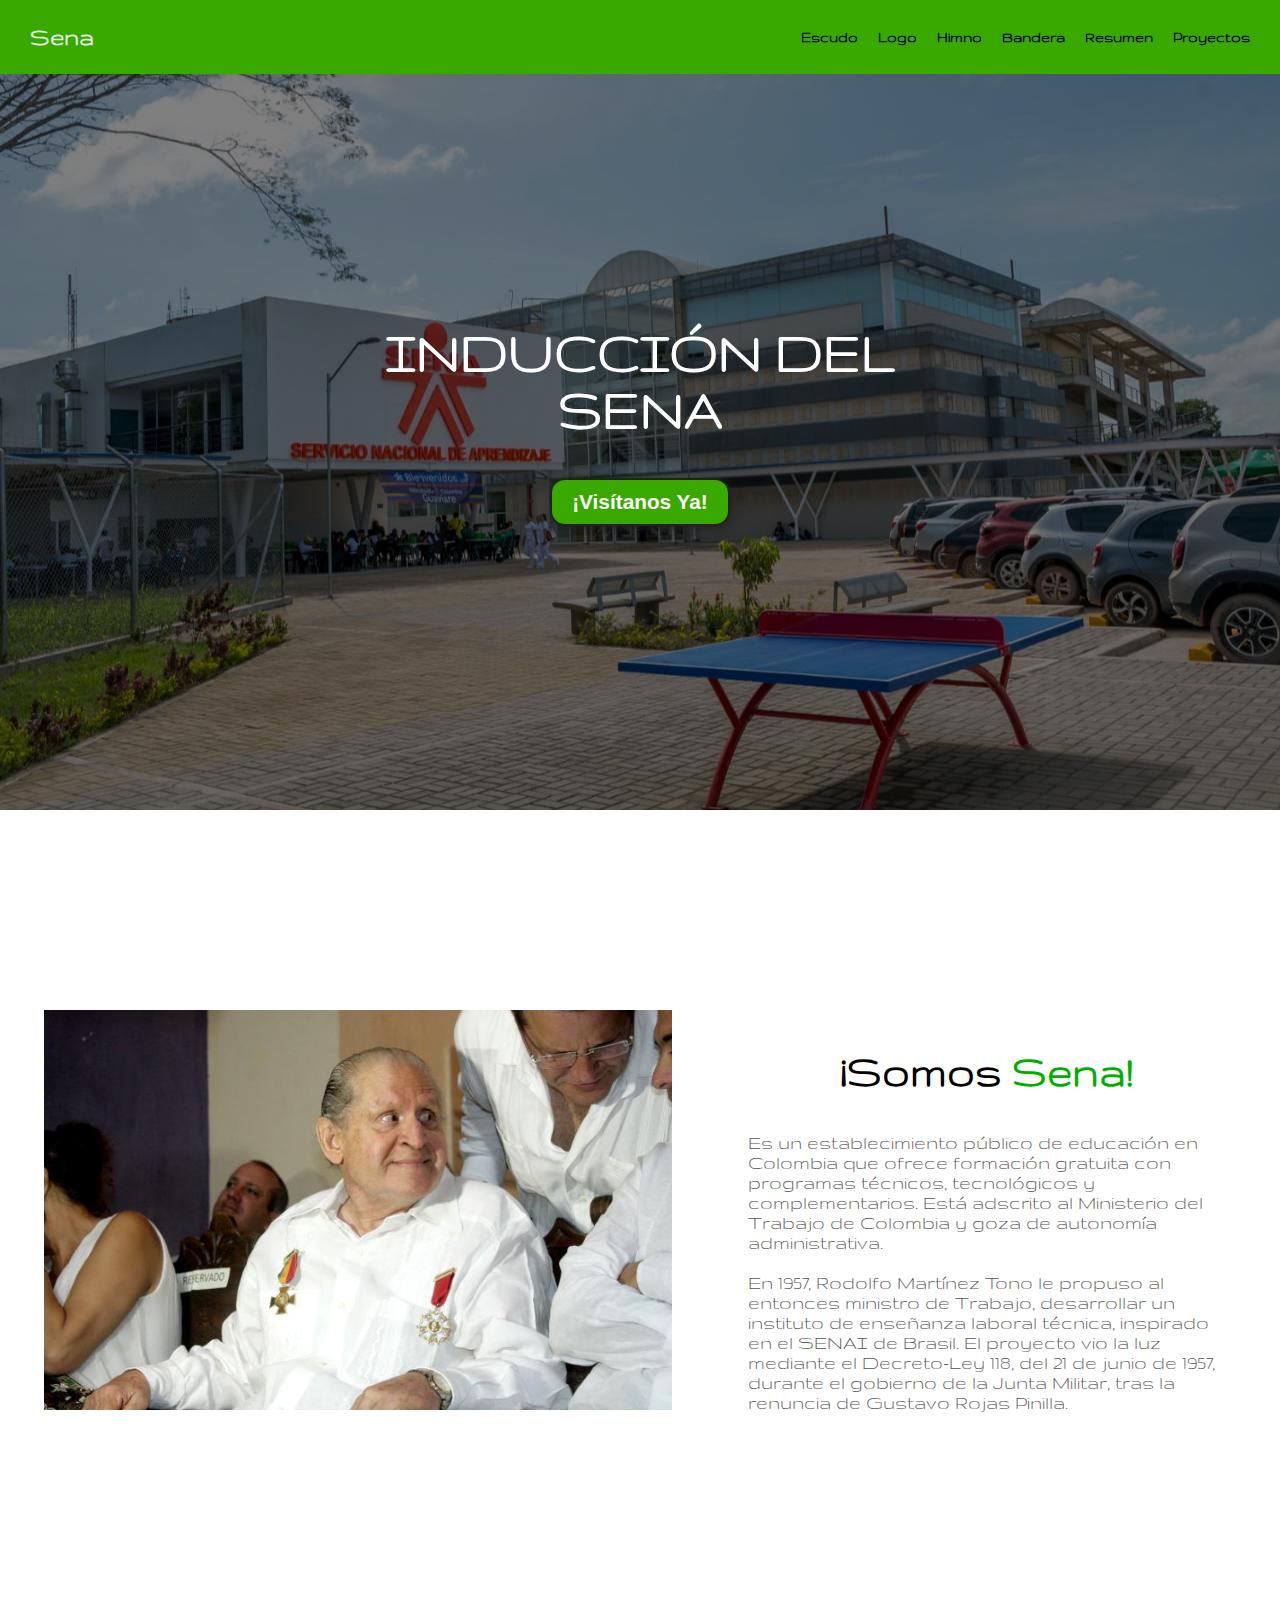
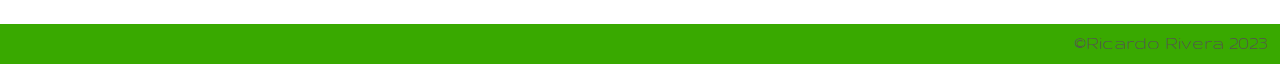
<file: sitio sena/index.html>
<!DOCTYPE html>
<html lang="en">

<head>
    <link rel="stylesheet" href="styles.css">
 <link rel="icon" href="MEDIA/icono1.ico">   
    <title>Sena Inducción</title>

    <link rel="preconnect" href="https://fonts.googleapis.com">
    <link rel="preconnect" href="https://fonts.gstatic.com" crossorigin>
    <link href="https://fonts.googleapis.com/css2?family=Gruppo&display=swap" rel="stylesheet">

</head>

<body>
    <header>
        <div class="container">
            <a href="#" class="logo">Sena</a>
            <nav>
                <a href="escudo.html">Escudo</a>
                <a href="logo.html">Logo</a>
                <a href="himno.html">Himno</a>
                <a href="bandera.html">Bandera</a>
                <a href="resumen.html">Resumen</a>
                <a href="proyecto.html">Proyectos</a>
            </nav>
        </div>
    </header>
    

    <section id="hero">
        <h1>INDUCCIÓN DEL <br> SENA </h1>
        <form action="https://www.sena.edu.co/es-co/Paginas/default.aspx" target="_blank">
            <button type="submit" ta>¡Visítanos Ya!</button>
        </form>
    </section>

    <section id="sobre-nosotros">
        <div class="container">
            <div class="img-container"></div>
            <div class="texto">
                <h2>¡Somos <span class="color-acento">Sena! </span></h2>
                <p> Es un establecimiento público de educación en Colombia que ofrece formación gratuita
                     con programas técnicos, tecnológicos y complementarios. Está adscrito al Ministerio del 
                     Trabajo de Colombia y goza de autonomía administrativa. <br> <br>
                     En 1957, Rodolfo Martínez Tono le propuso al entonces ministro de Trabajo, 
                     desarrollar un instituto de enseñanza laboral técnica, inspirado en el SENAI de Brasil. El proyecto 
                     vio la luz mediante el Decreto-Ley 118, del 21 de junio de 1957, durante el gobierno de 
                     la Junta Militar, tras la renuncia de Gustavo Rojas Pinilla.</p>
            </div>
        </div>
    </section>

    <footer>
      <p>&copy;Ricardo Rivera 2023</p>
    </footer>







</body>

</html>
</file>
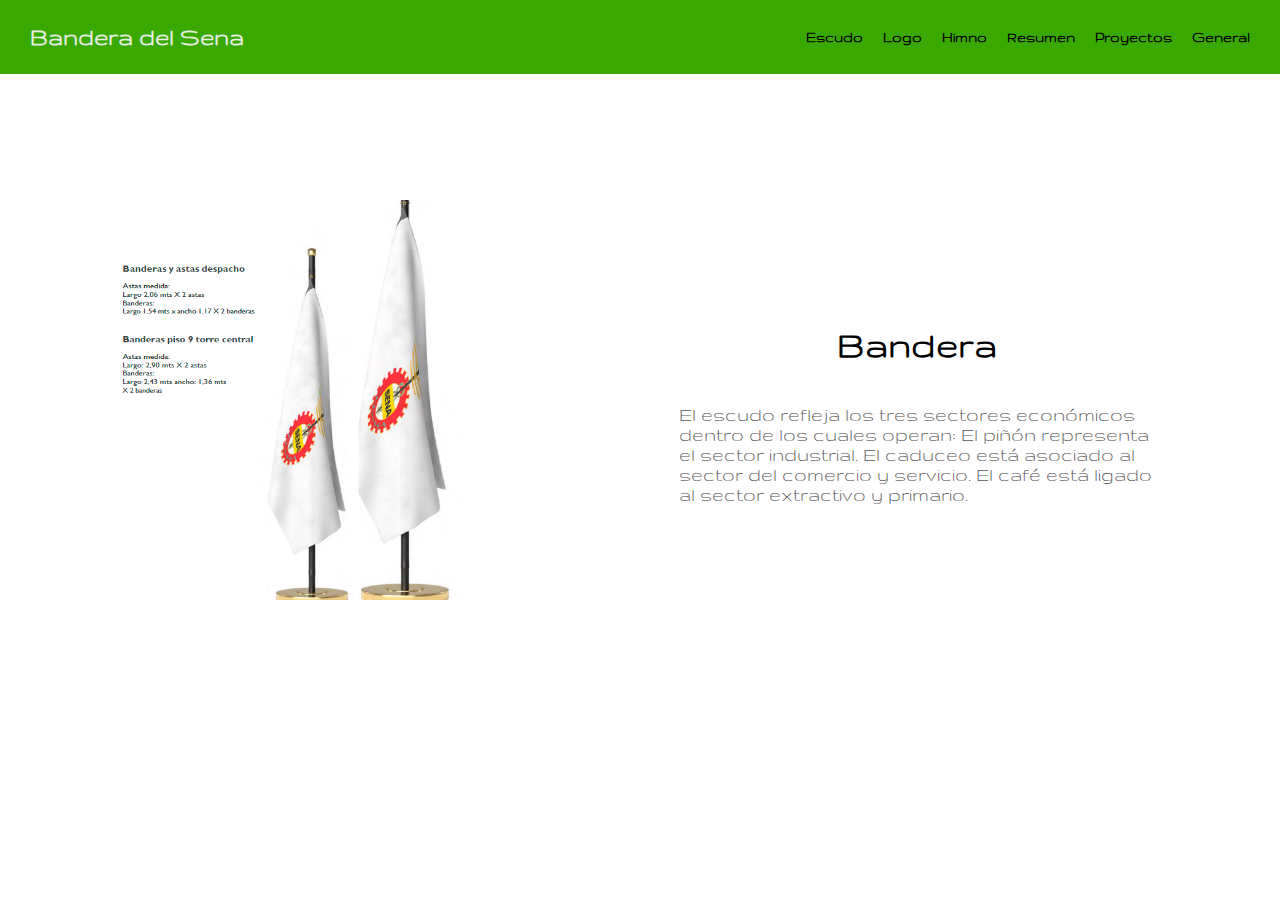
<file: sitio sena/bandera.html>
<!DOCTYPE html>
<html lang="en">
<head>
    <link rel="stylesheet" href="bandera.css">
    <link rel="icon" href="MEDIA/icono1.ico">   
    
    <link rel="preconnect" href="https://fonts.googleapis.com">
    <link rel="preconnect" href="https://fonts.gstatic.com" crossorigin>
    <link href="https://fonts.googleapis.com/css2?family=Gruppo&display=swap" rel="stylesheet">

    <title>Bandera Sena</title>

</head>
<body>
    <header>
        <div class="container">
            <a href="#" class="logo">Bandera del Sena</a>
            <nav>
                <a href="escudo.html">Escudo</a>
                <a href="logo.html">Logo</a>
                <a href="himno.html">Himno</a>
                <a href="resumen.html">Resumen</a>
                <a href="proyecto.html">Proyectos</a>
                <a href="index.html">General</a>

            </nav>
        </div>
    </header>

    <section id="Bandera">
        <div class="container">
            <div class="img-container"></div>
            <div class="texto">
                <h3>Bandera</h3>
                <p>El escudo refleja los tres sectores económicos dentro de los cuales 
                    operan: El piñón representa el sector industrial. El caduceo está asociado al sector del  comercio y servicio. El café está ligado al sector extractivo y primario.</p>
            </div>
        </div>
    </section>



</body>
</html>
</file>
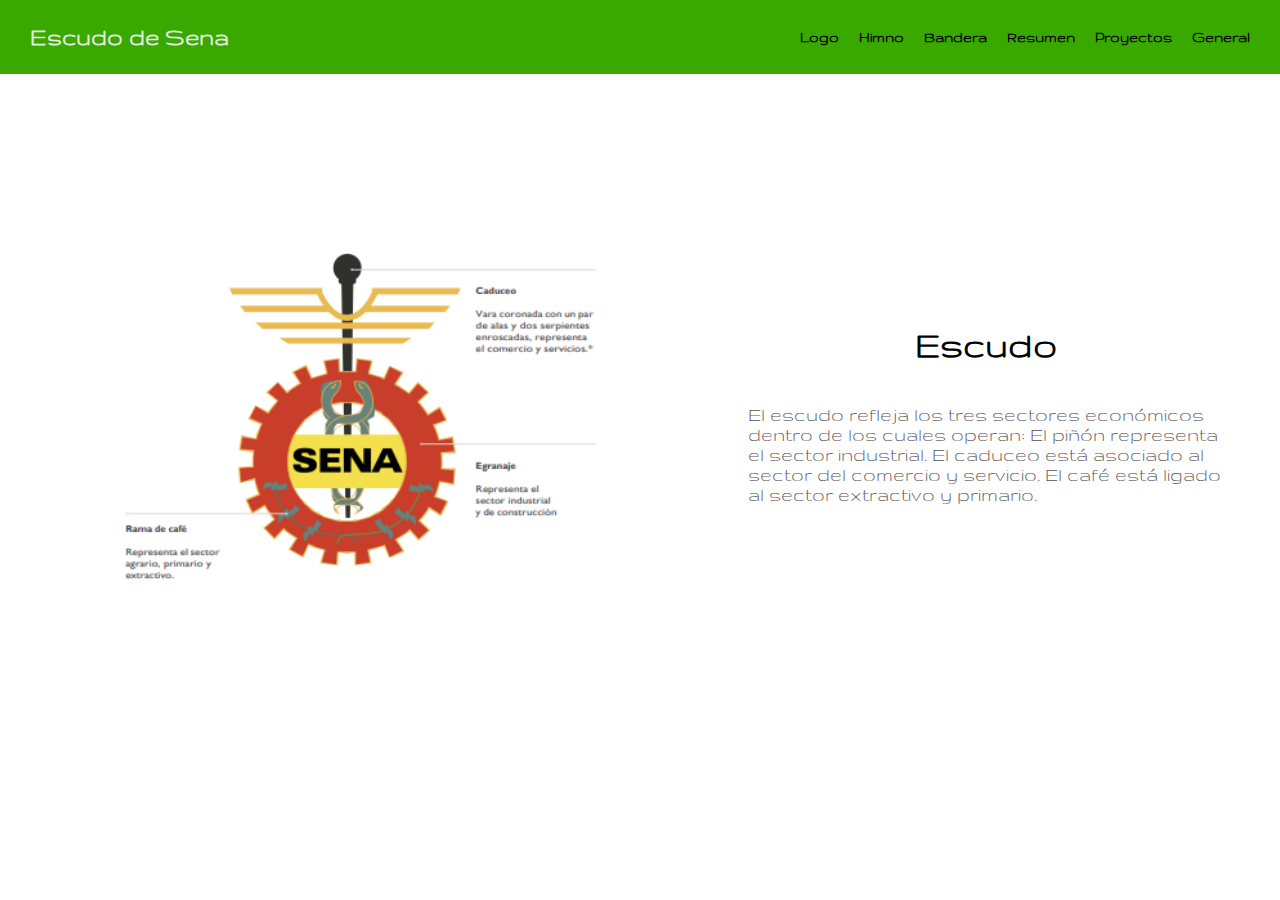
<file: sitio sena/escudo.html>
<!DOCTYPE html>
<html lang="en">
<head>
    <link rel="stylesheet" href="escudo.css">
    <link rel="icon" href="MEDIA/icono1.ico">   
    
    <link rel="preconnect" href="https://fonts.googleapis.com">
    <link rel="preconnect" href="https://fonts.gstatic.com" crossorigin>
    <link href="https://fonts.googleapis.com/css2?family=Gruppo&display=swap" rel="stylesheet">
    
    <title>Escudo Sena</title>

</head>
<body>
    <header>
        <div class="container">
            <a href="#" class="logo">Escudo de  Sena</a>
            <nav>
                <a href="logo.html">Logo</a>
                <a href="himno.html">Himno</a>
                <a href="bandera.html">Bandera</a>
                <a href="resumen.html">Resumen</a>
                <a href="proyecto.html">Proyectos</a>
                <a href="index.html" >General</a>

            </nav>
        </div>
    </header>

    <section id="Escudo">
        <div class="container">
            <div class="img-container"></div>
            <div class="texto">
                 <h3>Escudo</h3>
                <p>El escudo refleja los tres sectores económicos dentro de los cuales 
                    operan: El piñón representa el sector industrial. El caduceo está asociado al sector del  comercio y servicio. El café está ligado al sector extractivo y primario.
                </p>
            </div>
        </div>
    </section>



 
    
</body>
</html>
</file>
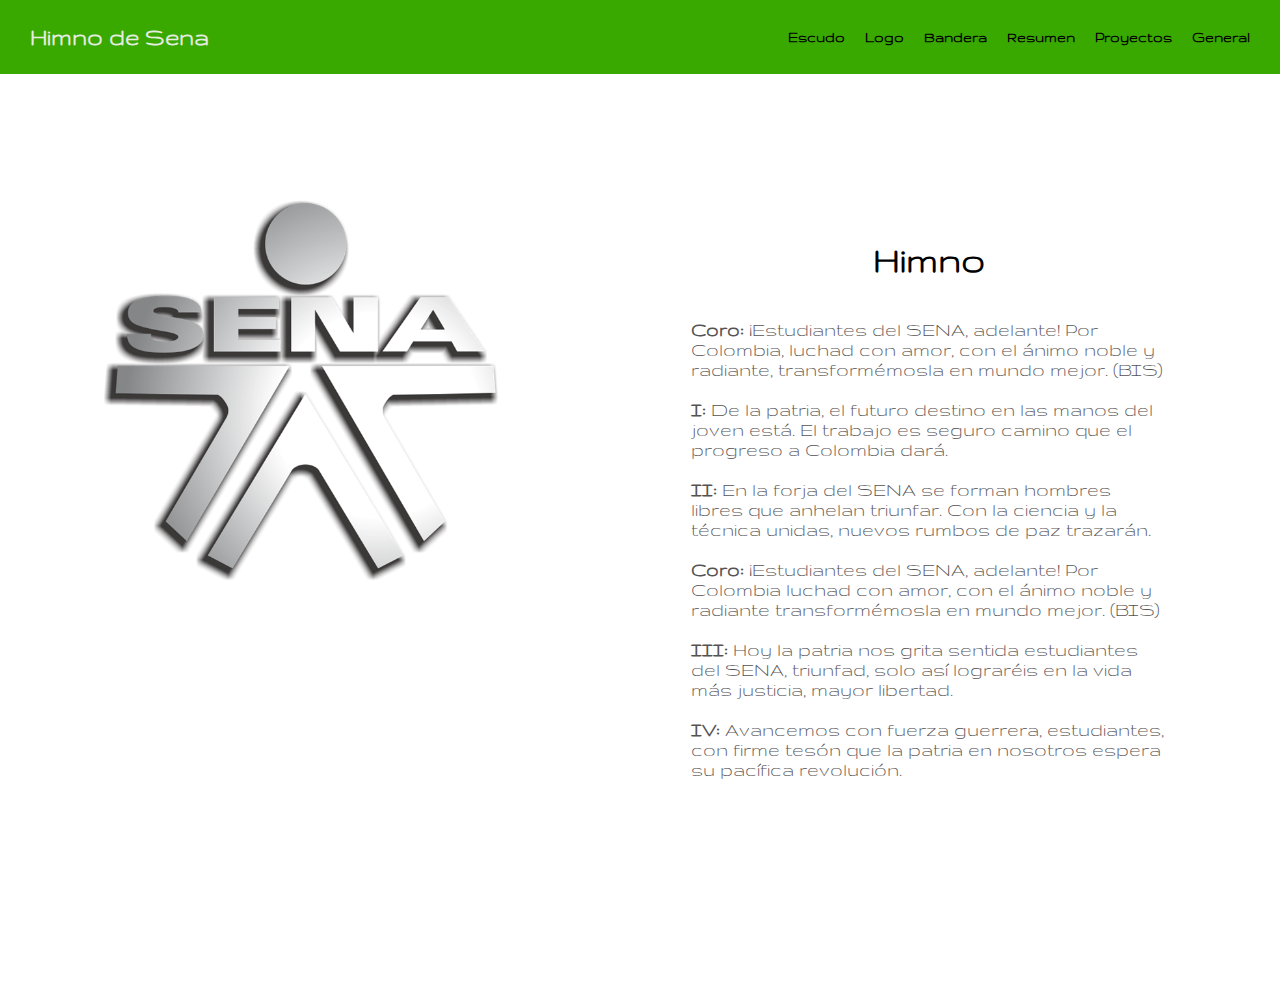
<file: sitio sena/himno.html>
<!DOCTYPE html>
<html lang="en">
<head>
    <link rel="stylesheet" href="himno.css">
    <link rel="icon" href="MEDIA/icono1.ico">   
    
    <link rel="preconnect" href="https://fonts.googleapis.com">
    <link rel="preconnect" href="https://fonts.gstatic.com" crossorigin>
    <link href="https://fonts.googleapis.com/css2?family=Gruppo&display=swap" rel="stylesheet">

    <title>Himno Sena</title>

</head>
<body>
    <header>
        <div class="container">
            <a href="#" class="logo">Himno de Sena</a>
            <nav>
                <a href="escudo.html">Escudo</a>
                <a href="logo.html">Logo</a>
                <a href="bandera.html">Bandera</a>
                <a href="resumen.html">Resumen</a>
                <a href="proyecto.html">Proyectos</a>
                <a href="index.html">General</a>

            </nav>
        </div>
    </header>

    <section id="Himno">
        <div class="container">
            <div class="img-container"></div>
            <div class="texto">
                <h3>Himno</h3>
                <p> <b>Coro:</b>
                    ¡Estudiantes del SENA, adelante! Por Colombia, luchad con amor, con el ánimo noble y radiante, transformémosla en mundo mejor. (BIS)
                <br> <br>
                 <b>I:</b>    
                 De la patria, el futuro destino en las manos del joven está. El trabajo es seguro camino que el progreso a Colombia dará.
                <br> <br>
                <b>II:</b>   
                En la forja del SENA se forman hombres libres que anhelan triunfar. Con la ciencia y la técnica unidas, nuevos rumbos de paz trazarán.
                <br> <br>
                <b>Coro:</b>
                ¡Estudiantes del SENA, adelante! Por Colombia luchad con amor, con el ánimo noble y radiante transformémosla en mundo mejor. (BIS)
                <br> <br>
                <b>III:</b>
                Hoy la patria nos grita sentida estudiantes del SENA, triunfad, solo así lograréis en la vida más justicia, mayor libertad.
                <br> <br>
                <b>IV:</b> 
                Avancemos con fuerza guerrera, estudiantes, con firme tesón que la patria en nosotros espera su pacífica revolución.</p>
            </div>
        </div>
    </section>


</body>
</html>
</file>
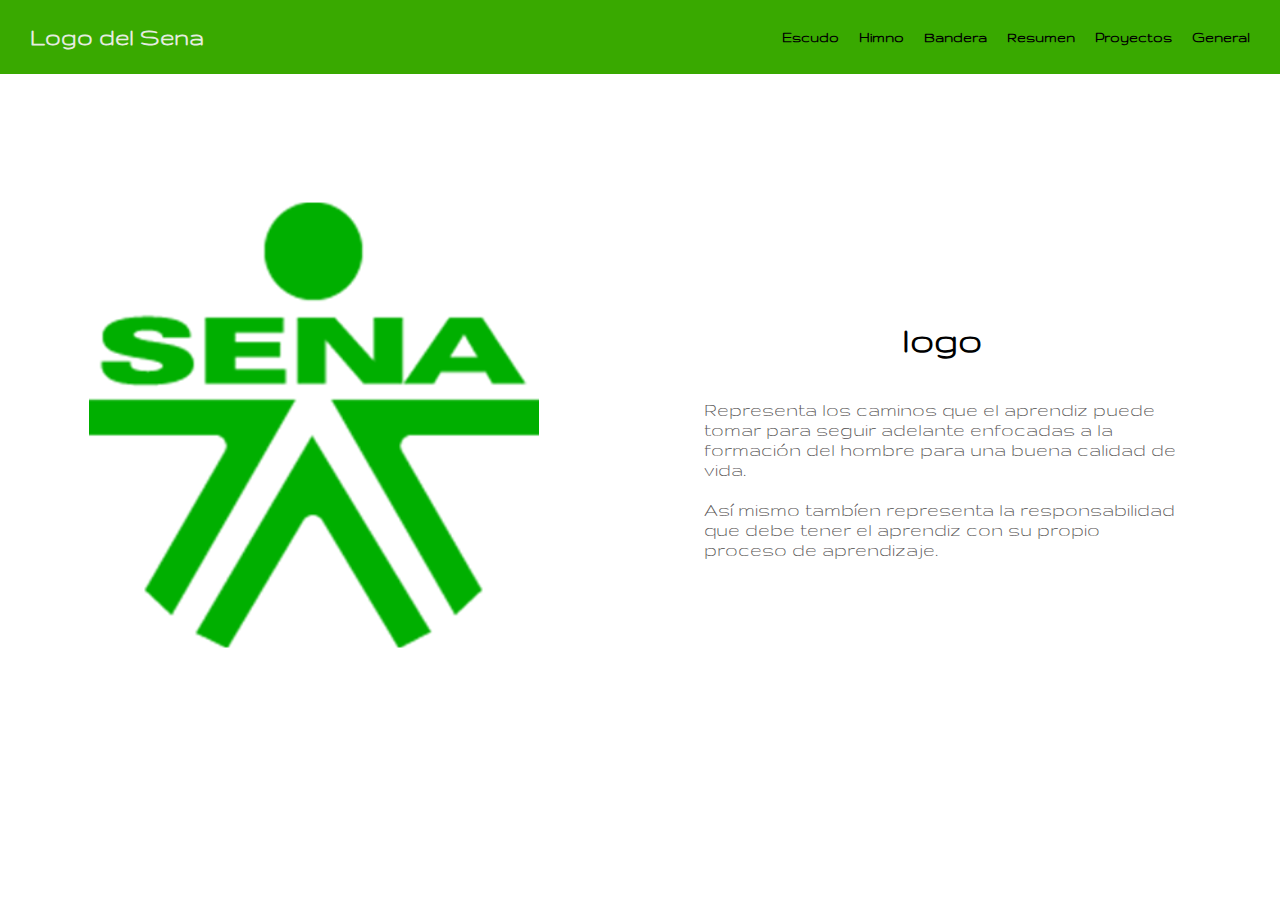
<file: sitio sena/logo.html>
<!DOCTYPE html>
<html lang="en">
<head>
    <link rel="stylesheet" href="logo.css">
    <link rel="icon" href="MEDIA/icono1.ico">   
    
    <link rel="preconnect" href="https://fonts.googleapis.com">
    <link rel="preconnect" href="https://fonts.gstatic.com" crossorigin>
    <link href="https://fonts.googleapis.com/css2?family=Gruppo&display=swap" rel="stylesheet">
    
    <title>Logo Sena </title>

</head>
<body>
    <header>
        <div class="container">
            <a href="#" class="logo">Logo del Sena</a>
            <nav>
                <a href="escudo.html">Escudo</a>
                <a href="himno.html">Himno</a>
                <a href="bandera.html">Bandera</a>
                <a href="resumen.html">Resumen</a>
                <a href="proyecto.html">Proyectos</a>
                <a href="index.html" >General</a>

            </nav>
        </div>
    </header>
    
    <section id="logo">
        <div class="container">
            <div class="img-container"></div>
            <div class="texto">
                <h3>logo</h3>
                <p>Representa los caminos que el aprendiz puede tomar para seguir adelante enfocadas a la formación del hombre para una buena calidad de vida.
                    <br> <br>
                    Así mismo tambíen representa la responsabilidad que debe tener el aprendiz con su propio proceso de aprendizaje.
                </p>
            </div>
        
        </div>
    </section>


</body>
</html>
</file>
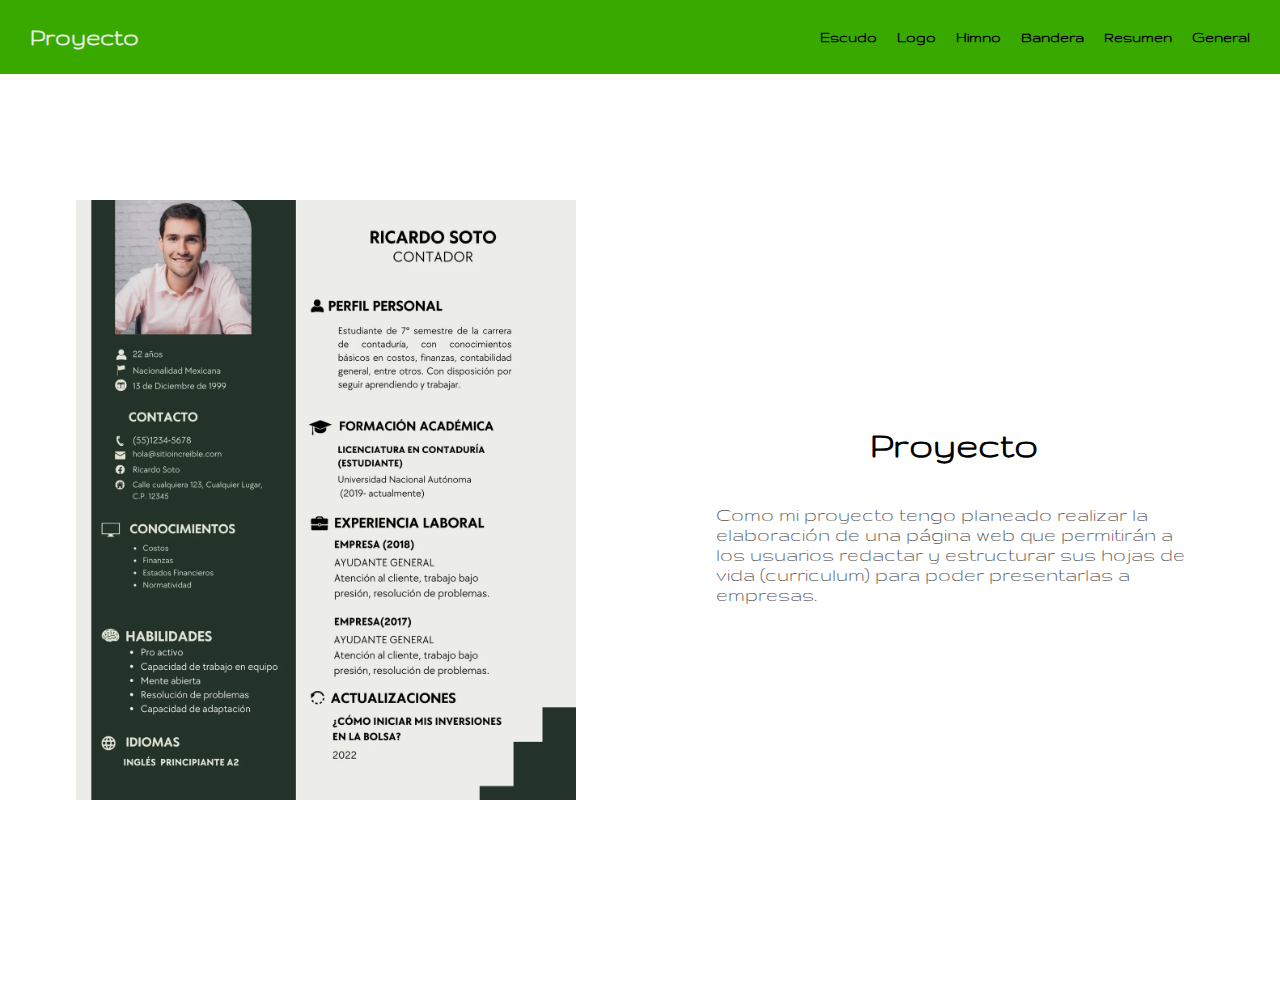
<file: sitio sena/proyecto.html>
<!DOCTYPE html>
<html lang="en">

<head>
    <link rel="stylesheet" href="proyecto.css">
 <link rel="icon" href="MEDIA/icono1.ico">   
    <title>Sena Inducción</title>

    <link rel="preconnect" href="https://fonts.googleapis.com">
    <link rel="preconnect" href="https://fonts.gstatic.com" crossorigin>
    <link href="https://fonts.googleapis.com/css2?family=Gruppo&display=swap" rel="stylesheet">

</head>

<body>
    <header>
        <div class="container">
            <a href="#" class="logo">Proyecto</a>
            <nav>
                <a href="escudo.html">Escudo</a>
                <a href="logo.html">Logo</a>
                <a href="himno.html">Himno</a>
                <a href="bandera.html">Bandera</a>
                <a href="resumen.html">Resumen</a>
                <a href="index.html">General</a>
            </nav>
        </div>
    </header>
    
    <section id="Proyectos">
        <div class="container">
            <div class="img-container"></div>
            <div class="texto">
                <h3>Proyecto</h3>
                <p>Como mi proyecto tengo planeado realizar la elaboración de una página web que permitirán a los usuarios redactar y 
                    estructurar sus hojas de vida (curriculum) para poder presentarlas a empresas.</p>
            </div>
        </div>
    </section>










</body>

</html>
</file>
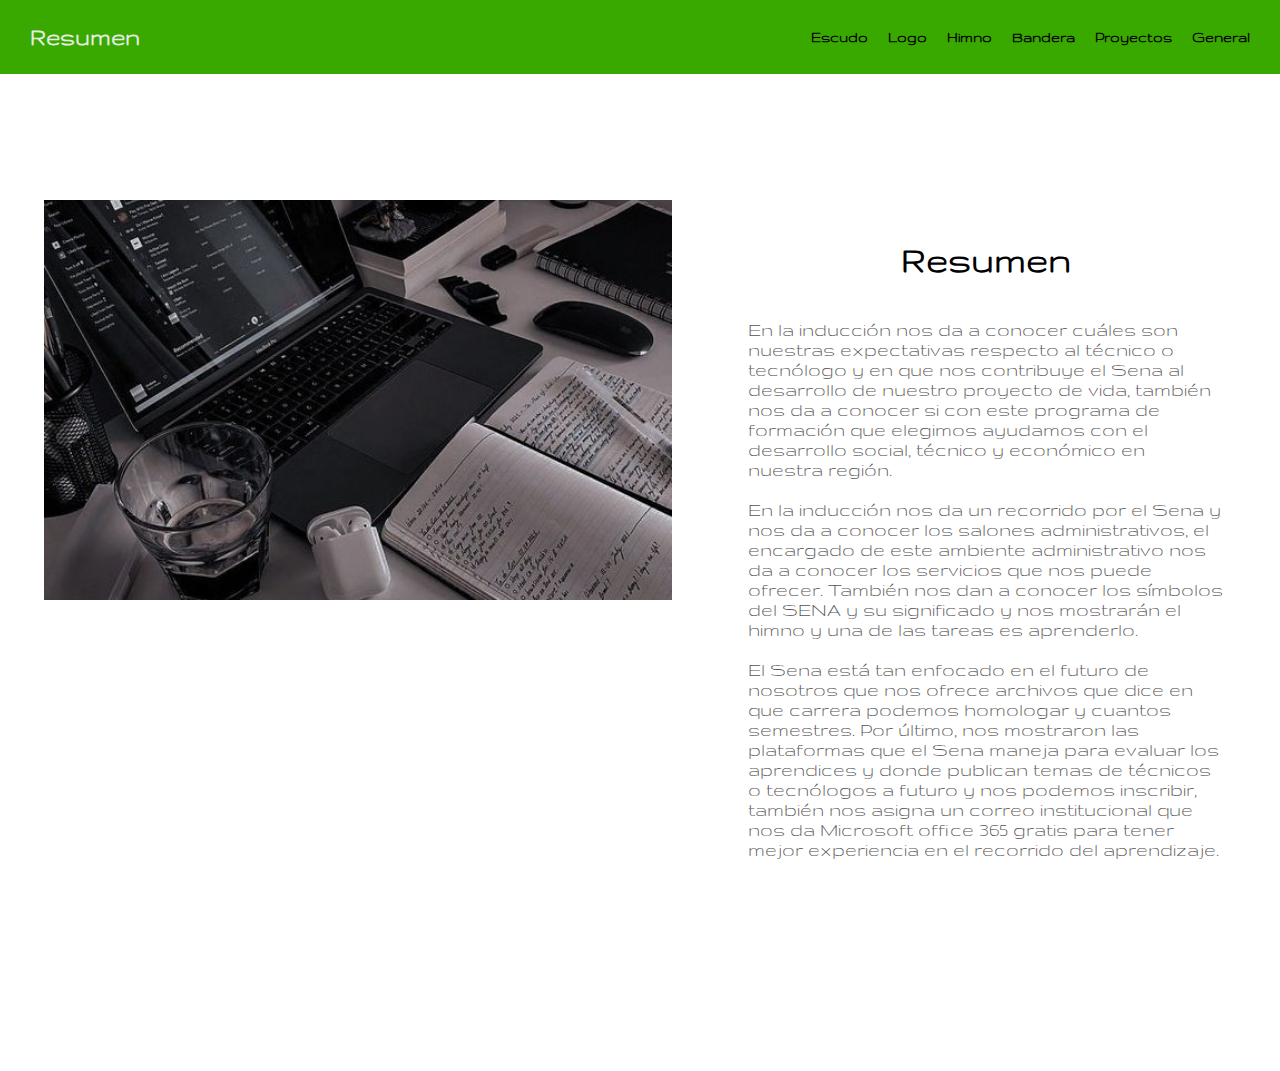
<file: sitio sena/resumen.html>
<!DOCTYPE html>
<html lang="en">
<head>
    <link rel="stylesheet" href="resumen.css">
    <link rel="icon" href="MEDIA/icono1.ico">   
    
    <link rel="preconnect" href="https://fonts.googleapis.com">
    <link rel="preconnect" href="https://fonts.gstatic.com" crossorigin>
    <link href="https://fonts.googleapis.com/css2?family=Gruppo&display=swap" rel="stylesheet">

    <title>Resumen  Sena</title>

</head>
<body>
    <header>
        <div class="container">
            <a href="#" class="logo">Resumen </a>
            <nav>
                <a href="escudo.html">Escudo</a>
                <a href="logo.html">Logo</a>
                <a href="himno.html">Himno</a>
                <a href="bandera.html">Bandera</a>
                <a href="proyecto.html">Proyectos</a>
                <a href="index.html">General</a>

            </nav>
        </div>
    </header>

    <section id="Resumen">
        <div class="container">
            <div class="img-container"></div>
            <div class="texto">
                <h3>Resumen</h3>
                <p> En la inducción nos da a conocer cuáles son nuestras expectativas respecto al técnico o tecnólogo y en que nos contribuye el Sena al desarrollo de nuestro proyecto de vida, también nos da a conocer si con este programa de formación que elegimos ayudamos con el desarrollo social, técnico y económico en nuestra región. <br> <br>
                    En la inducción nos da un recorrido por el Sena y nos da a conocer   los salones administrativos, el encargado de este ambiente administrativo nos da a conocer los servicios que nos puede ofrecer. También nos dan a conocer los símbolos del SENA y su significado y nos mostrarán el himno y una de las tareas es aprenderlo. <br><br>  El Sena está tan enfocado en el futuro de nosotros que nos ofrece archivos que dice en que carrera podemos homologar y cuantos semestres. 
                    Por último, nos mostraron las plataformas que el Sena maneja para evaluar los aprendices y donde publican temas de técnicos o tecnólogos a futuro y nos podemos inscribir, también nos asigna un correo institucional que nos da Microsoft office 365 gratis para tener mejor experiencia en el recorrido del aprendizaje.
                    </p>
            </div>
        </div>
    </section>


</body>
</html>
    
</body>
</html>
</file>
<file: sitio sena/styles.css>
*{
    box-sizing: border-box;
}

html{
    scroll-behavior: smooth;
}

body{
    margin: 0;

}

h1{ font-size: 3.7em;
    font-family: 'Gruppo', cursive;
    font-weight: bold;}

h2{ font-size: 2.9em;
    font-family: 'Gruppo', cursive;
    font-weight: bold;}

h3{ font-size: 2.5em;
    font-family: 'Gruppo', cursive;
    font-weight: bold;}
    
p{ font-size: 1.3em;
    font-family: 'Gruppo', cursive;}


button{
    font-size:  1.3em; 
    font-weight: bold;
    padding: 10px 20px;
    border-radius: 15px;
    border: solid 2px rgb(36, 32, 32);
    box-shadow: 2px 2px 10px rgb(36, 32, 32);
    color: white;
    background-color: #39a900;
}
 
button:hover{
    background-color: #3c9211bb;
}

.container{
    max-width: 1400px;
    margin: auto;
}

.color-acento{
    color: #00AF00;
}

header{
     background-color: #39a900;
}

header .logo{
    margin: 0;
    padding: 25px 30px;
    font-weight: bold;  
    color: white;
    font-size: 1.6em;
}

header .container{
    display: flex;
    flex-direction: column;
    align-items: center;
}

header nav{
    display: flex;
    text-align:center;
    flex-direction:column;
    padding-bottom: 25px;
}

header a{
    padding: 5px 10px;
    text-decoration: none;
    font-weight: bold;
    color: black;
    font-family: 'Gruppo', cursive;
}

header a:hover{
    color: #e5ece0;
}

#hero{
    display: flex;
    align-items: center;
    justify-content: center;
    text-align: center;
    flex-direction: column;
    height: 90vh;
    color: white;
    background-image: linear-gradient(
        0deg,
        rgba(0,0,0,0.5),
        rgba(0,0,0,0.5)
    )
    ,url(MEDIA/sena-guaviare.jpeg); /*img sacada de google*/
    background-repeat: no-repeat;
    background-size: cover;
    background-position: center center;
}

#hero h1{
    color: white;
    font-size: 3.7em;
}

#sobre-nosotros .container{
    text-align: center;
    padding: 200px 12px;
}

#Resumen .container{
    text-align: center;
    padding: 200px 12px;
}

#Proyectos .container{
    text-align: center;
    padding: 200px 12px;
}



p{
    margin: 0;
    padding: 12px;
    color: rgb(85, 82, 82);
}

footer{
    background-color: #39a900;
    height: 40px;
    width: 100%;
    display: flex;
    justify-content: center;
    align-items: flex-end;
    position: absolute;
}

@media (min-width: 720px){
    header{
        position: fixed;
        width: 100%;
    }

    header .container{
        flex-direction: row;
        justify-content: space-between;
    }

    header nav{
        flex-direction: row;
        padding-bottom: 0;
        padding-right: 20px;
    }

    #sobre-nosotros .img-container{
        background-image:url(MEDIA/rodolfo_martinez_tono_2.jpg); /*img sacada de goolge*/
        background-size: cover;
        background-position: center center;
        width: 50%;
        height: 400px;
    }

    #sobre-nosotros .container{
        display: flex;
        justify-content: space-around;

    }

    #sobre-nosotros .texto{
        text-align: initial;
        width: 60%;
        max-width: 500px;
        display: flex;
        align-items: center;
        flex-direction: column;
        justify-content: center;
    }

    #sobre-nosotros p{
        padding-top: 0;
    }

    #Resumen .img-container{
        background-image:url(MEDIA/resumen.jpg); /*img sacada de pinterest*/
        background-size: cover;
        background-position: center center;
        width: 50%;
        height: 400px;
    }

    #Resumen .container{
        display: flex;
        justify-content: space-around;

    }

    #Resumen .texto{
        text-align: initial;
        width: 60%;
        max-width: 500px;
        display: flex;
        align-items: center;
        flex-direction: column;
        justify-content: center;
    }

    #Resumen p{
        padding-top: 0;
    }

    #Proyectos .img-container{
        background-image:url(MEDIA/proyecto.png); /*img sacada de pinterest*/
        background-size: cover;
        background-position: center center;
        width: 500px;
        height: 600px;
    }

    #Proyectos .container{
        display: flex;
        justify-content: space-around;

    }

    #Proyectos .texto{
        text-align: initial;
        width: 60%;
        max-width: 500px;
        display: flex;
        align-items:center;
        flex-direction: column;
        justify-content: center;
        
    }

    #Proyectos p{
        padding-top: 0;
    }

    footer{
        justify-content: flex-end;

    }


}
</file>
<file: sitio sena/bandera.css>
*{
    box-sizing: border-box;
}

body{
    margin: 0;
    
}

h3{ font-size: 2.5em; 
    font-family: 'Gruppo', cursive;
    font-weight: bold;}
p{ font-size: 1.3em;
    font-family: 'Gruppo', cursive;
}

.container{
    max-width: 1400px;
    margin: auto;
}

header{
    background-color: #39a900;
}

header .logo{
    margin: 0;
    padding: 25px 30px;
    font-weight: bold;  
    color: white;
    font-size: 1.6em;
}

header .container{
    display: flex;
    flex-direction: column;
    align-items: center;
}

header nav{
    display: flex;
    text-align:center;
    flex-direction:column;
    padding-bottom: 25px;
}

header a{
    padding: 5px 10px;
    text-decoration: none;
    font-weight: bold;
    color: black;
    font-family: 'Gruppo', cursive;
}

header a:hover{
    color: #e5ece0;
}

#Bandera .container{
    text-align: center;
    padding: 200px 12px;
}

p{
    margin: 0;
    padding: 12px;
    color: rgb(85, 82, 82);
}






@media (min-width: 720px){
    header{
        position: fixed;
        width: 100%;
    }

    header .container{
        flex-direction: row;
        justify-content: space-between;
    }

    header nav{
        flex-direction: row;
        padding-bottom: 0;
        padding-right: 20px;
    }

    #Bandera .img-container{
        background-image:url(MEDIA/bandera.png); /*img sacada de google*/
        background-size: cover;
        background-position: center center;
        width: 350px;
        height: 400px;
    }

    #Bandera .container{
        display: flex;
        justify-content: space-around;

    }

    #Bandera .texto{
        text-align: initial;
        width: 60%;
        max-width: 500px;
        display: flex;
        align-items: center;
        flex-direction: column;
        justify-content: center;
    }

    #Bandera p{
        padding-top: 0;
    }


}
</file>
<file: sitio sena/escudo.css>
*{
    box-sizing: border-box;
}

body{
    margin: 0;
    
}

h3{ font-size: 2.5em;
    font-family: 'Gruppo', cursive;
    font-weight: bold;}
    
p{ font-size: 1.3em;
    font-family: 'Gruppo', cursive;
}

.container{
    max-width: 1400px;
    margin: auto;
}

header{
    background-color: #39a900;
}

header .logo{
    margin: 0;
    padding: 25px 30px;
    font-weight: bold;  
    color: white;
    font-size: 1.6em;
}

header .container{
    display: flex;
    flex-direction: column;
    align-items: center;
}

header nav{
    display: flex;
    text-align:center;
    flex-direction:column;
    padding-bottom: 25px;
}

header a{
    padding: 5px 10px;
    text-decoration: none;
    font-weight: bold;
    color: black;
    font-family: 'Gruppo', cursive;
}

header a:hover{
    color: #e5ece0;
}

#Escudo .container{
    text-align: center;
    padding: 200px 12px;
}

p{
    margin: 0;
    padding: 12px;
    color: rgb(85, 82, 82);
}




@media (min-width: 720px){
    header{
        position: fixed;
        width: 100%;
    }

    header .container{
        flex-direction: row;
        justify-content: space-between;
    }

    header nav{
        flex-direction: row;
        padding-bottom: 0;
        padding-right: 20px;
    }

    #Escudo .img-container{
        background-image:url(MEDIA/escudo.png); /*img sacada de google*/
        background-size: cover;
        background-position: center center;
        width: 50%;
        height: 400px;
    }

    #Escudo .container{
        display: flex;
        justify-content: space-around;

    }

    #Escudo .texto{
        text-align: initial;
        width: 60%;
        max-width: 500px;
        display: flex;
        align-items: center;
        flex-direction: column;
        justify-content: center;
    }

    #Escudo p{
        padding-top: 0;
    }



}
</file>
<file: sitio sena/himno.css>
*{
    box-sizing: border-box;
}

body{
    margin: 0;
}

h3{ font-size: 2.5em;
    font-family: 'Gruppo', cursive;
    font-weight: bold;}
p{ font-size: 1.3em;
    font-family: 'Gruppo', cursive;
    }
b{font-size: 1em;}

.container{
    max-width: 1400px;
    margin: auto;
}

header{
    background-color: #39a900;
}

header .logo{
    margin: 0;
    padding: 25px 30px;
    font-weight: bold;  
    color: white;
    font-size: 1.6em;
}

header .container{
    display: flex;
    flex-direction: column;
    align-items: center;
}

header nav{
    display: flex;
    text-align:center;
    flex-direction:column;
    padding-bottom: 25px;
}

header a{
    padding: 5px 10px;
    text-decoration: none;
    font-weight: bold;
    color: black;
    font-family: 'Gruppo', cursive;
}

header a:hover{
    color: #e5ece0;
}

#Himno .container{
    text-align: center;
    padding: 200px 12px;
}

footer{
    background-color: white;
}

p{
    margin: 0;
    padding: 12px;
    color: rgb(85, 82, 82);
}




@media (min-width: 720px){
    header{
        position: fixed;
        width: 100%;
    }

    header .container{
        flex-direction: row;
        justify-content: space-between;
    }

    header nav{
        flex-direction: row;
        padding-bottom: 0;
        padding-right: 20px;
    }

    #Himno .img-container{
        background-image:url(MEDIA/himno.png); /*img sacada de google*/
        background-size: cover;
        background-position: center center;
        width: 400px;
        height: 400px;
    }

    #Himno .container{
        display: flex;
        justify-content: space-around;

    }

    #Himno .texto{
        text-align: initial;
        width: 60%;
        max-width: 500px;
        display: flex;
        align-items: center;
        flex-direction: column;
        justify-content: center;
    }

    #Himno p{
        padding-top: 0;
    }




}
</file>
<file: sitio sena/logo.css>
*{
    box-sizing: border-box;
}

body{
    margin: 0;
}

h3{ font-size: 2.5em;
    font-family: 'Gruppo', cursive;
    font-weight: bold;}

p{ font-size: 1.3em;
    font-family: 'Gruppo', cursive;
    }

.container{
    max-width: 1400px;
    margin: auto;
}

header{
    background-color: #39a900;
}

header .logo{
    margin: 0;
    padding: 25px 30px;
    font-weight: bold;  
    color: white;
    font-size: 1.6em;
}

header .container{
    display: flex;
    flex-direction: column;
    align-items: center;
}

header nav{
    display: flex;
    text-align:center;
    flex-direction:column;
    padding-bottom: 25px;
}

header a{
    padding: 5px 10px;
    text-decoration: none;
    font-weight: bold;
    color: black;
    font-family: 'Gruppo', cursive;
}

header a:hover{
    color: #e5ece0;
}

#logo .container{
    text-align: center;
    padding: 200px 12px;
}

p{
    margin: 0;
    padding: 12px;
    color: rgb(85, 82, 82);
}





@media (min-width: 720px){
    header{
        position: fixed;
        width: 100%;
    }

    header .container{
        flex-direction: row;
        justify-content: space-between;
    }

    header nav{
        flex-direction: row;
        padding-bottom: 0;
        padding-right: 20px;
    }

    #logo .img-container{
        background-image:url(MEDIA/logo.png); /*img sacada de google*/
        background-size: cover;
        background-position: center center;
        width: 50vh;
        height: 50vh;
    }

    #logo .container{
        display: flex;
        justify-content: space-around;

    }

    #logo .texto{
        text-align: initial;
        width: 60%;
        max-width: 500px;
        display: flex;
        align-items: center;
        flex-direction: column;
        justify-content: center;
    }

    #logo p{
        padding-top: 0;
    }




}
</file>
<file: sitio sena/proyecto.css>
*{
    box-sizing: border-box;
}

html{
    scroll-behavior: smooth;
}

body{
    margin: 0;

}

h1{ font-size: 3.7em;
    font-family: 'Gruppo', cursive;
    font-weight: bold;}

h2{ font-size: 2.9em;
    font-family: 'Gruppo', cursive;
    font-weight: bold;}

h3{ font-size: 2.5em;
    font-family: 'Gruppo', cursive;
    font-weight: bold;}
    
p{ font-size: 1.3em;
    font-family: 'Gruppo', cursive;}

.container{
    max-width: 1400px;
    margin: auto;
}

.color-acento{
    color: #00AF00;
}

header{
     background-color: #39a900;
}

header .logo{
    margin: 0;
    padding: 25px 30px;
    font-weight: bold;  
    color: white;
    font-size: 1.6em;
}

header .container{
    display: flex;
    flex-direction: column;
    align-items: center;
}

header nav{
    display: flex;
    text-align:center;
    flex-direction:column;
    padding-bottom: 25px;
}

header a{
    padding: 5px 10px;
    text-decoration: none;
    font-weight: bold;
    color: black;
    font-family: 'Gruppo', cursive;
}

header a:hover{
    color: #e5ece0;
}


#Proyectos .container{
    text-align: center;
    padding: 200px 12px;
}



p{
    margin: 0;
    padding: 12px;
    color: rgb(85, 82, 82);
}



@media (min-width: 720px){
    header{
        position: fixed;
        width: 100%;
    }

    header .container{
        flex-direction: row;
        justify-content: space-between;
    }

    header nav{
        flex-direction: row;
        padding-bottom: 0;
        padding-right: 20px;
    }

    #Proyectos .img-container{
        background-image:url(MEDIA/proyecto.png); /*img sacada de pinterest*/
        background-size: cover;
        background-position: center center;
        width: 500px;
        height: 600px;
    }

    #Proyectos .container{
        display: flex;
        justify-content: space-around;

    }

    #Proyectos .texto{
        text-align: initial;
        width: 60%;
        max-width: 500px;
        display: flex;
        align-items:center;
        flex-direction: column;
        justify-content: center;
        
    }

    #Proyectos p{
        padding-top: 0;
    }




}
</file>
<file: sitio sena/resumen.css>
*{
    box-sizing: border-box;
}

html{
    scroll-behavior: smooth;
}

body{
    margin: 0;

}

h1{ font-size: 3.7em;
    font-family: 'Gruppo', cursive;
    font-weight: bold;}

h2{ font-size: 2.9em;
    font-family: 'Gruppo', cursive;
    font-weight: bold;}

h3{ font-size: 2.5em;
    font-family: 'Gruppo', cursive;
    font-weight: bold;}
    
p{ font-size: 1.3em;
    font-family: 'Gruppo', cursive;}


button{
    font-size:  1.3em; 
    font-weight: bold;
    padding: 10px 20px;
    border-radius: 15px;
    border: solid 2px rgb(36, 32, 32);
    box-shadow: 2px 2px 10px rgb(36, 32, 32);
    color: white;
    background-color: #39a900;
}
 
button:hover{
    background-color: #3c9211bb;
}

.container{
    max-width: 1400px;
    margin: auto;
}

.color-acento{
    color: #00AF00;
}

header{
     background-color: #39a900;
}

header .logo{
    margin: 0;
    padding: 25px 30px;
    font-weight: bold;  
    color: white;
    font-size: 1.6em;
}

header .container{
    display: flex;
    flex-direction: column;
    align-items: center;
}

header nav{
    display: flex;
    text-align:center;
    flex-direction:column;
    padding-bottom: 25px;
}

header a{
    padding: 5px 10px;
    text-decoration: none;
    font-weight: bold;
    color: black;
    font-family: 'Gruppo', cursive;
}

header a:hover{
    color: #e5ece0;
}

#hero{
    display: flex;
    align-items: center;
    justify-content: center;
    text-align: center;
    flex-direction: column;
    height: 90vh;
    color: white;
    background-image: linear-gradient(
        0deg,
        rgba(0,0,0,0.5),
        rgba(0,0,0,0.5)
    )
    ,url(MEDIA/sena-guaviare.jpeg); /*img sacada de goolge*/
    background-repeat: no-repeat;
    background-size: cover;
    background-position: center center;
}

#hero h1{
    color: white;
    font-size: 3.7em;
}

#sobre-nosotros .container{
    text-align: center;
    padding: 200px 12px;
}

#Resumen .container{
    text-align: center;
    padding: 200px 12px;
}

#Proyectos .container{
    text-align: center;
    padding: 200px 12px;
}



p{
    margin: 0;
    padding: 12px;
    color: rgb(85, 82, 82);
}



@media (min-width: 720px){
    header{
        position: fixed;
        width: 100%;
    }

    header .container{
        flex-direction: row;
        justify-content: space-between;
    }

    header nav{
        flex-direction: row;
        padding-bottom: 0;
        padding-right: 20px;
    }

    #sobre-nosotros .img-container{
        background-image:url(MEDIA/rodolfo_martinez_tono_2.jpg); /*img sacada de google*/
        background-size: cover;
        background-position: center center;
        width: 50%;
        height: 400px;
    }

    #sobre-nosotros .container{
        display: flex;
        justify-content: space-around;

    }

    #sobre-nosotros .texto{
        text-align: initial;
        width: 60%;
        max-width: 500px;
        display: flex;
        align-items: center;
        flex-direction: column;
        justify-content: center;
    }

    #sobre-nosotros p{
        padding-top: 0;
    }

    #Resumen .img-container{
        background-image:url(MEDIA/resumen.jpg); /*img sacada de pinterest*/
        background-size: cover;
        background-position: center center;
        width: 50%;
        height: 400px;
    }

    #Resumen .container{
        display: flex;
        justify-content: space-around;

    }

    #Resumen .texto{
        text-align: initial;
        width: 60%;
        max-width: 500px;
        display: flex;
        align-items: center;
        flex-direction: column;
        justify-content: center;
    }

    #Resumen p{
        padding-top: 0;
    }

    #Proyectos .img-container{
        background-image:url(MEDIA/proyecto.png); /*img sacada de pinterest*/
        background-size: cover;
        background-position: center center;
        width: 500px;
        height: 600px;
    }

    #Proyectos .container{
        display: flex;
        justify-content: space-around;

    }

    #Proyectos .texto{
        text-align: initial;
        width: 60%;
        max-width: 500px;
        display: flex;
        align-items:center;
        flex-direction: column;
        justify-content: center;
        
    }

    #Proyectos p{
        padding-top: 0;
    }



}
</file>
